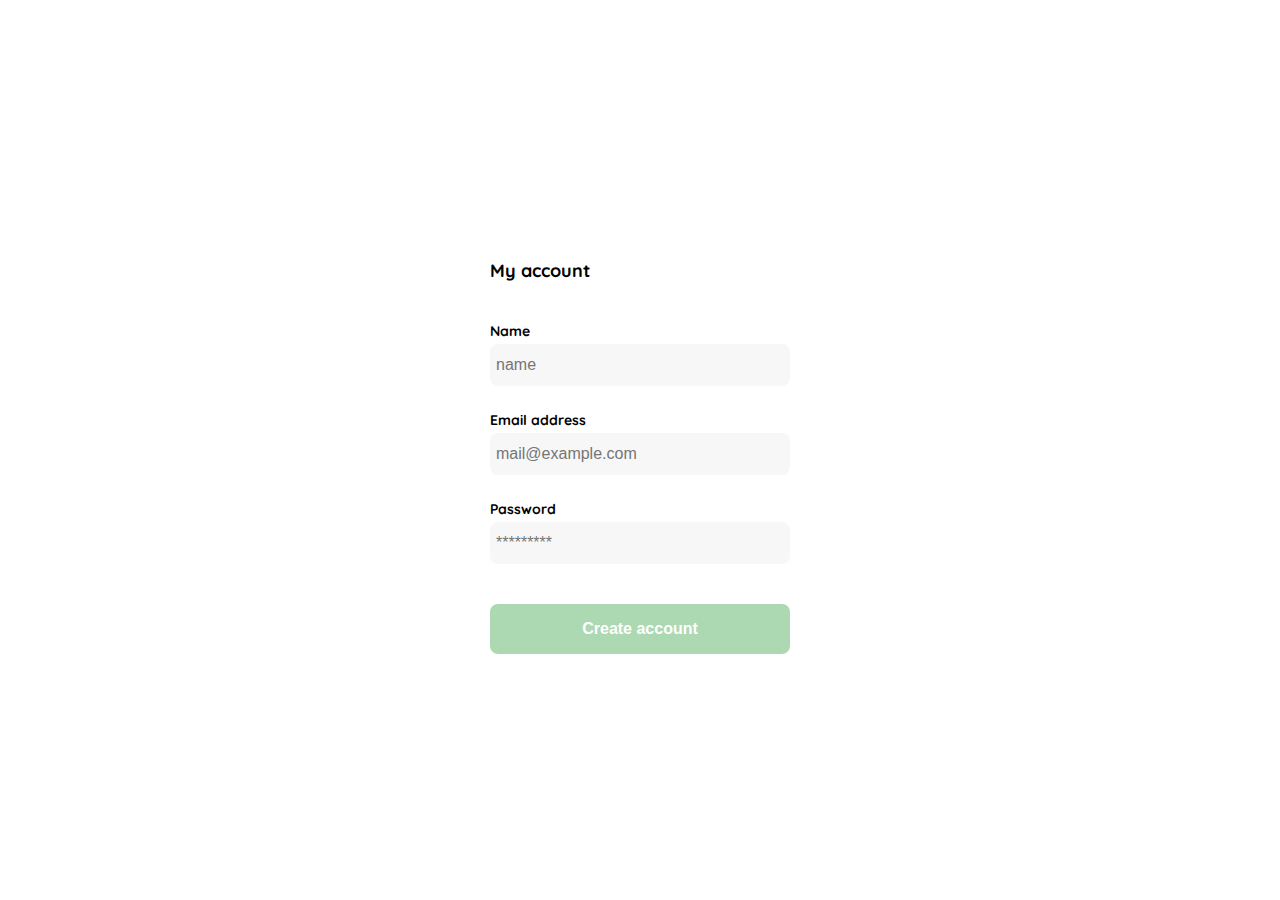
<file: pages/create_account.html>
<!DOCTYPE html>
<html lang="en">
<head>
    <meta charset="UTF-8">
    <meta http-equiv="X-UA-Compatible" content="IE=edge">
    <meta name="viewport" content="width=device-width, initial-scale=1.0">
    <link href="../styles/create_account.css" rel="stylesheet"  type="text/css">
    <link rel="preconnect" href="https://fonts.googleapis.com">
    <link rel="preconnect" href="https://fonts.gstatic.com" crossorigin>
    <link href="https://fonts.googleapis.com/css2?family=Quicksand:wght@300;500;700&display=swap" rel="stylesheet">
    <title>create_account</title>
</head>
<body>
    <div class="login">
        <div class="form-container">

            <h1 class="title">My account</h1>
            
            <form action="/" class="form">
                <div>
                    <label for="name" class="label">Name</label>
                    <input type="text" name="name" id="name" placeholder="name" class="input input-name">

                    <label for="email" class="label">Email address</label>
                    <input type="text" name="email" id="email" placeholder="mail@example.com" class="input input-email">

                    <label for="password" class="label">Password</label>
                    <input type="password" name="password" id="password" placeholder="*********" class="input input-password">
                </div>                 
            </form>

            <button class="primary-button createaccount-button">Create account</button>
        </div>
    </div>
</body>
</html>
</file>
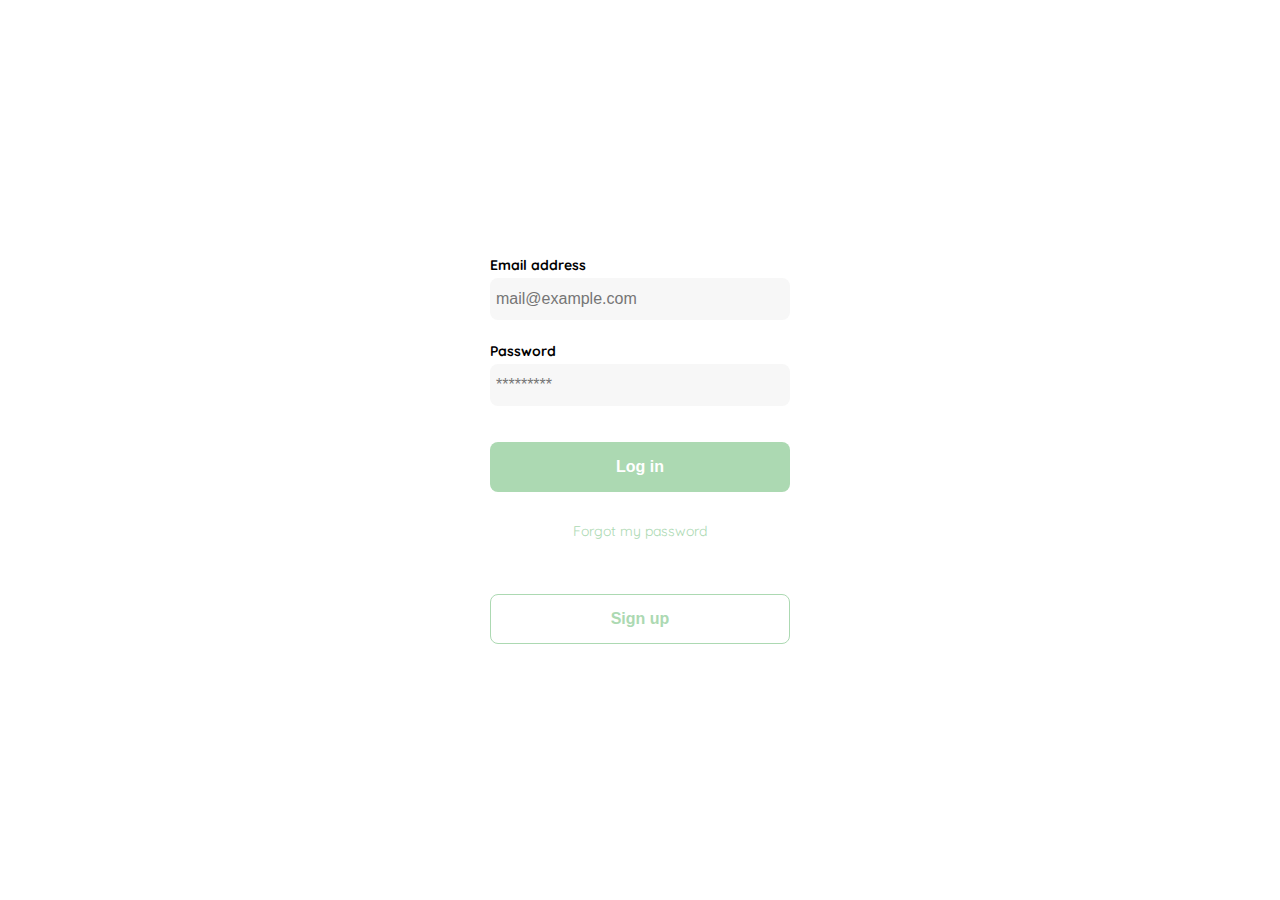
<file: pages/login.html>
<!DOCTYPE html>
<html lang="en">
<head>
    <meta charset="UTF-8">
    <meta http-equiv="X-UA-Compatible" content="IE=edge">
    <meta name="viewport" content="width=device-width, initial-scale=1.0">
    <link href="../styles/login.css" rel="stylesheet"  type="text/css">
    <link rel="preconnect" href="https://fonts.googleapis.com">
    <link rel="preconnect" href="https://fonts.gstatic.com" crossorigin>
    <link href="https://fonts.googleapis.com/css2?family=Quicksand:wght@300;500;700&display=swap" rel="stylesheet">
    <title>login</title>
</head>
<body>
    <div class="login">
        <div class="form-container">
            <img src="../assets/img/logos/logo_yard_sale.svg" alt="logo" class="logo">
            
            <form action="/" class="form">
                <label for="email" class="label">Email address</label>
                <input type="text" name="email" id="email" placeholder="mail@example.com" class="input input-email">

                <label for="password" class="label">Password</label>
                <input type="password" name="password" id="password" placeholder="*********" class="input input-password">

                <input type="submit" value="Log in" class="primary-button login-button">

                <a href="/">Forgot my password</a>
            </form>

            <button class="secondary-button signup-button">Sign up</button>
        </div>
    </div>
</body>
</html>
</file>
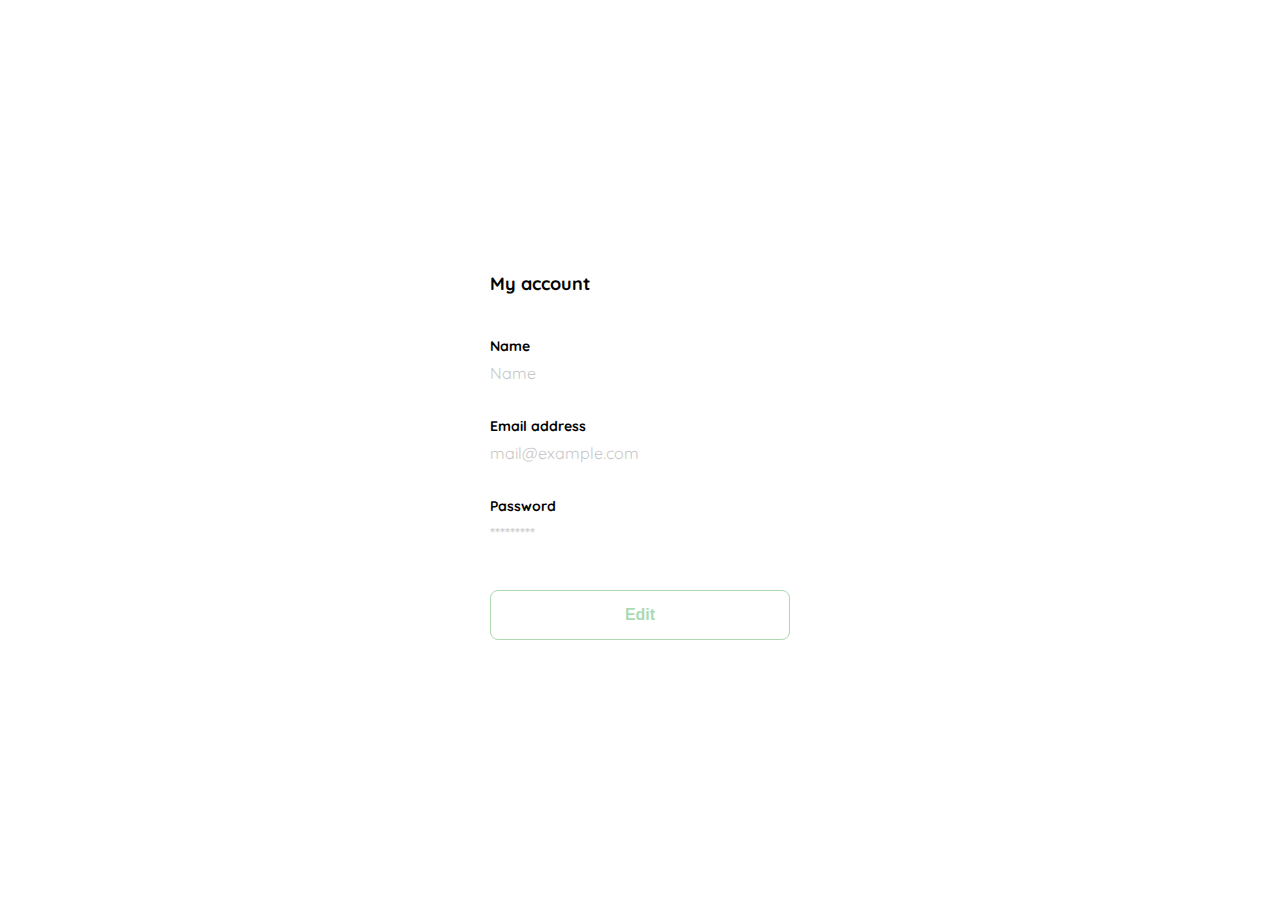
<file: pages/my_account.html>
<!DOCTYPE html>
<html lang="en">
<head>
    <meta charset="UTF-8">
    <meta http-equiv="X-UA-Compatible" content="IE=edge">
    <meta name="viewport" content="width=device-width, initial-scale=1.0">
    <link href="../styles/my_account.css" rel="stylesheet"  type="text/css">
    <link rel="preconnect" href="https://fonts.googleapis.com">
    <link rel="preconnect" href="https://fonts.gstatic.com" crossorigin>
    <link href="https://fonts.googleapis.com/css2?family=Quicksand:wght@300;500;700&display=swap" rel="stylesheet">
    <title>my_account</title>
</head>
<body>
    <div class="login">
        <div class="form-container">

            <h1 class="title">My account</h1>
            
            <form action="/" class="form">
                <div>
                    <label for="name" class="label">Name</label>
                    <p class="value">Name</p>

                    <label for="email" class="label">Email address</label>
                    <p class="value">mail@example.com</p>

                    <label for="password" class="label">Password</label>
                    <p class="value">*********</p>
                </div>                 
            </form>

            <button class="secondary-button createaccount-button">Edit</button>
        </div>
    </div>
</body>
</html>
</file>
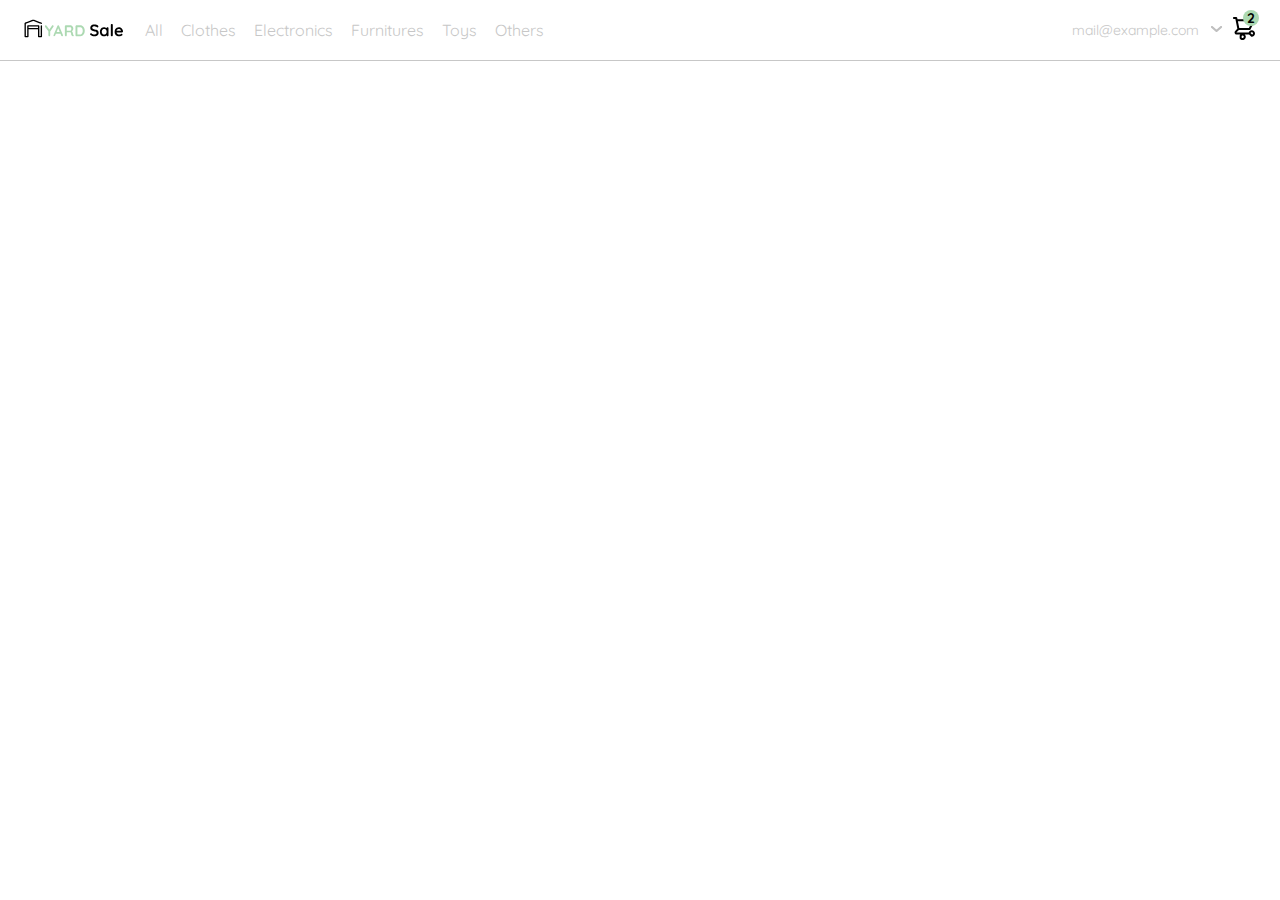
<file: pages/navbar.html>
<!DOCTYPE html>
<html lang="en">
<head>
    <meta charset="UTF-8">
    <meta http-equiv="X-UA-Compatible" content="IE=edge">
    <meta name="viewport" content="width=device-width, initial-scale=1.0">
    <link href="../styles/navbar.css" rel="stylesheet"  type="text/css">
    <link rel="preconnect" href="https://fonts.googleapis.com">
    <link rel="preconnect" href="https://fonts.gstatic.com" crossorigin>
    <link href="https://fonts.googleapis.com/css2?family=Quicksand:wght@300;500;700&display=swap" rel="stylesheet">
    <title>navbar</title>
</head>
<body>
    <nav>
        <img src="../assets/img/icons/icon_menu.svg" alt="menu" class="menu">

        <div class="navbar-left">
            <img src="../assets/img/logos/logo_yard_sale.svg" alt="logo" class="logo">
            
            <ul>
                <li>
                    <a href="/">All</a>
                </li>
                <li>
                    <a href="/">Clothes</a>
                </li>
                <li>
                    <a href="/">Electronics</a>
                </li>
                <li>
                    <a href="/">Furnitures</a>
                </li>
                <li>
                    <a href="/">Toys</a>
                </li>
                <li>
                    <a href="/">Others</a>
                </li>
            </ul>
        </div>

        <div class="navbar-right">
            <ul>
                <li class="navbar-email">
                    mail@example.com
                    <img src="../assets/img/icons/flechita.svg" alt="">
                </li>
                <li class="navbar-shopping-cart">
                    <img src="../assets/img/icons/icon_shopping_cart.svg" alt="shopping cart">
                    <div>2</div>
                </li>
            </ul>
        </div>
    </nav>
</body>
</html>
</file>
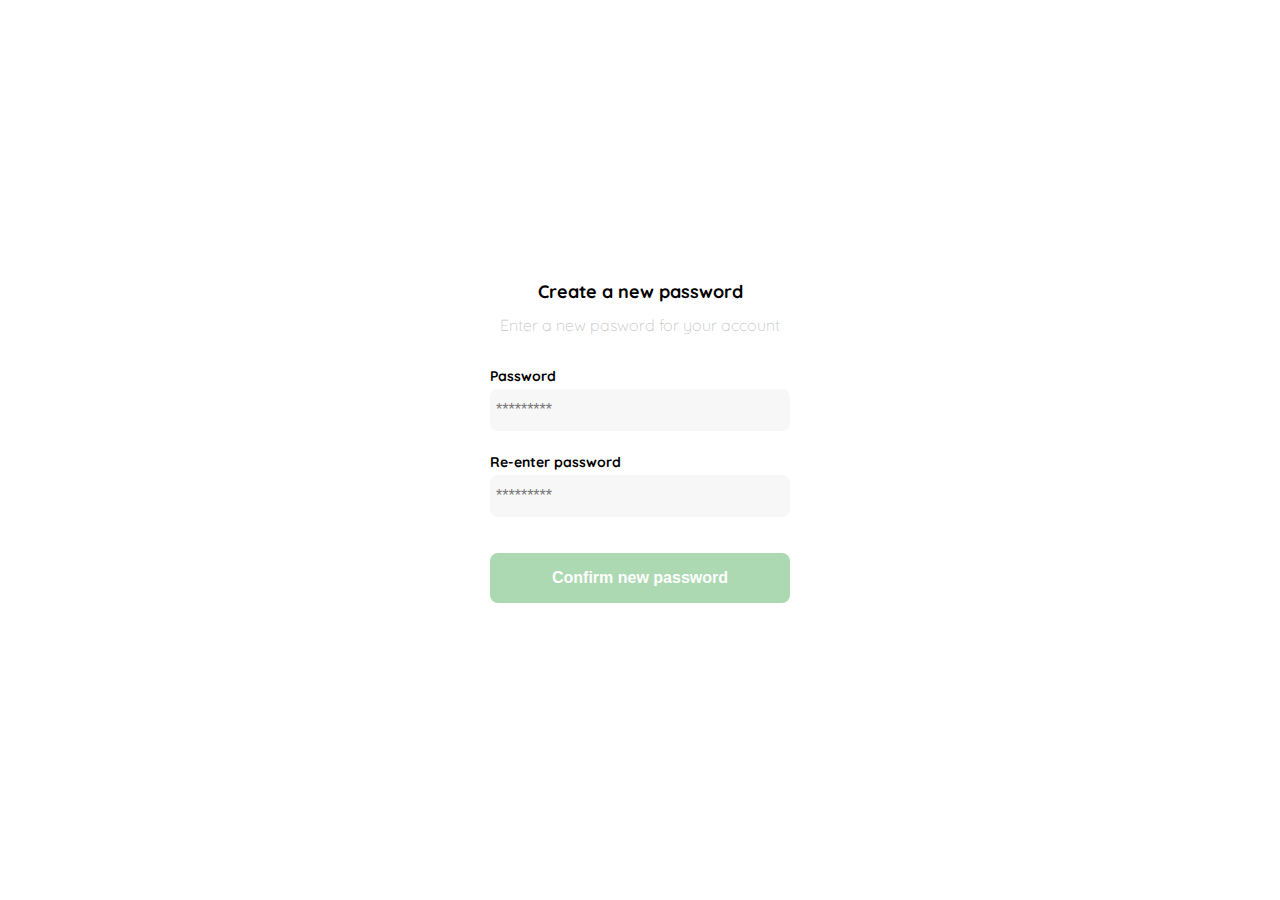
<file: pages/new_password.html>
<!DOCTYPE html>
<html lang="en">
<head>
    <meta charset="UTF-8">
    <meta http-equiv="X-UA-Compatible" content="IE=edge">
    <meta name="viewport" content="width=device-width, initial-scale=1.0">
    <link href="../styles/new_password.css" rel="stylesheet"  type="text/css">
    <link rel="preconnect" href="https://fonts.googleapis.com">
    <link rel="preconnect" href="https://fonts.gstatic.com" crossorigin>
    <link href="https://fonts.googleapis.com/css2?family=Quicksand:wght@300;500;700&display=swap" rel="stylesheet">
    <title>new_password</title>
</head>
<body>
    <div class="login">
        <div class="form-container">
            <img src="../assets/img/logos/logo_yard_sale.svg" alt="logo" class="logo">

            <h1 class="title">Create a new password</h1>
            <p class="subtitle">Enter a new pasword for your account</p>

            <form action="/" class="form">
                <label for="password" class="label">Password</label>
                <input type="password" name="password" id="password" placeholder="*********" class="input input-password">

                <label for="new-password" class="label">Re-enter password</label>
                <input type="password" name="new-password" id="new-password" placeholder="*********" class="input input-newpassword">

                <input type="submit" value="Confirm new password" class="primary-button login-button">
            </form>
        </div>
    </div>
</body>
</html>
</file>
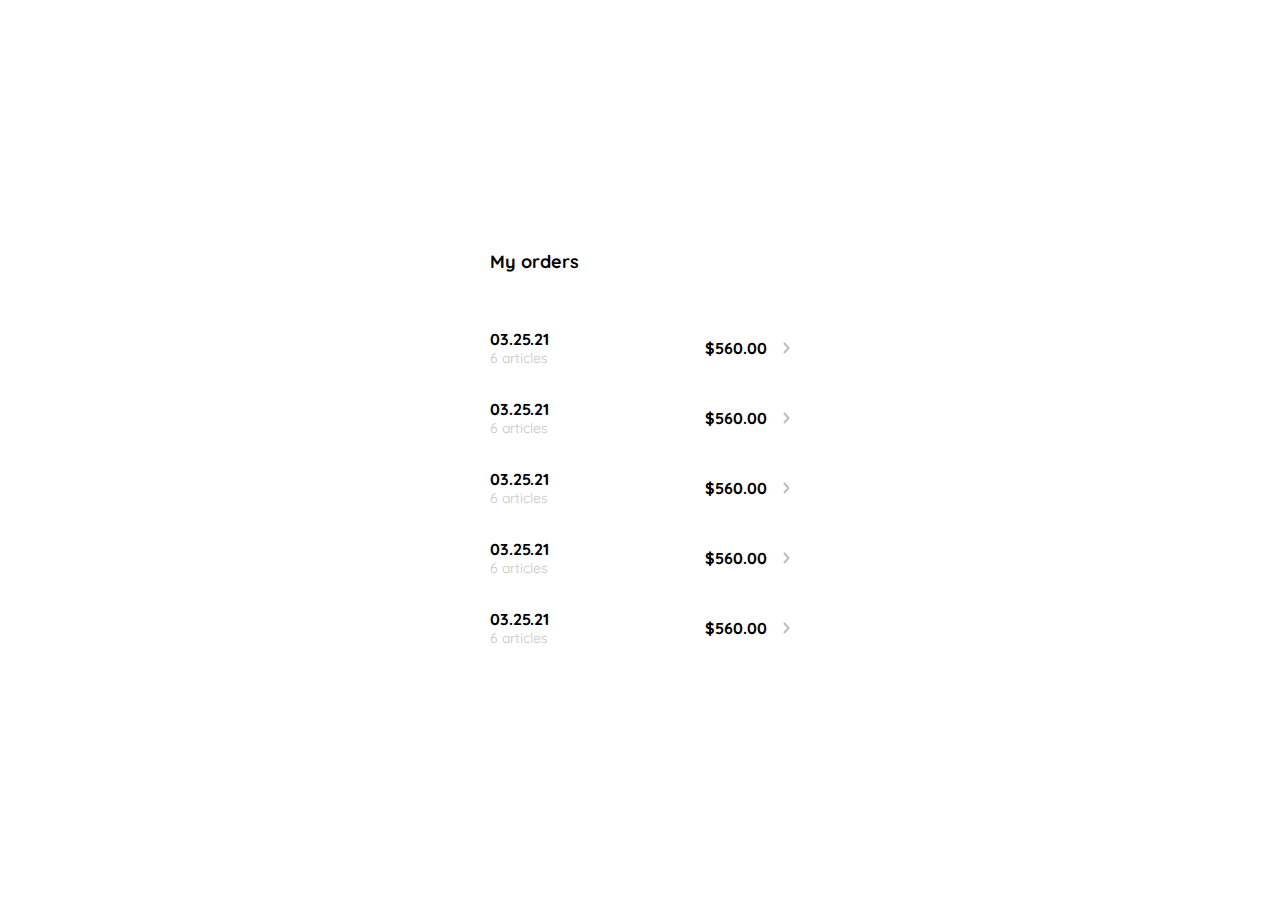
<file: pages/orders.html>
<!DOCTYPE html>
<html lang="en">
<head>
    <meta charset="UTF-8">
    <meta http-equiv="X-UA-Compatible" content="IE=edge">
    <meta name="viewport" content="width=device-width, initial-scale=1.0">
    <link href="../styles/orders.css" rel="stylesheet"  type="text/css">
    <link rel="preconnect" href="https://fonts.googleapis.com">
    <link rel="preconnect" href="https://fonts.gstatic.com" crossorigin>
    <link href="https://fonts.googleapis.com/css2?family=Quicksand:wght@300;500;700&display=swap" rel="stylesheet">
    <title>Orders</title>
</head>
<body>
    <div class="my-order">
        <div class="my-order-container">
            <h1 class="title">My orders</h1>

            <div class="my-order-content">
                <div class="order">
                    <p>
                        <span>03.25.21</span>
                        <span>6 articles</span>
                    </p>
                    <p>$560.00</p>
                    <img src="../assets/img/icons/flechita.svg" alt="arrow">
                </div>

                <div class="order">
                    <p>
                        <span>03.25.21</span>
                        <span>6 articles</span>
                    </p>
                    <p>$560.00</p>
                    <img src="../assets/img/icons/flechita.svg" alt="arrow">
                </div>

                <div class="order">
                    <p>
                        <span>03.25.21</span>
                        <span>6 articles</span>
                    </p>
                    <p>$560.00</p>
                    <img src="../assets/img/icons/flechita.svg" alt="arrow">
                </div>

                <div class="order">
                    <p>
                        <span>03.25.21</span>
                        <span>6 articles</span>
                    </p>
                    <p>$560.00</p>
                    <img src="../assets/img/icons/flechita.svg" alt="arrow">
                </div>

                <div class="order">
                    <p>
                        <span>03.25.21</span>
                        <span>6 articles</span>
                    </p>
                    <p>$560.00</p>
                    <img src="../assets/img/icons/flechita.svg" alt="arrow">
                </div>

            </div>
        </div>

    </div>
</body>
</html>
</file>
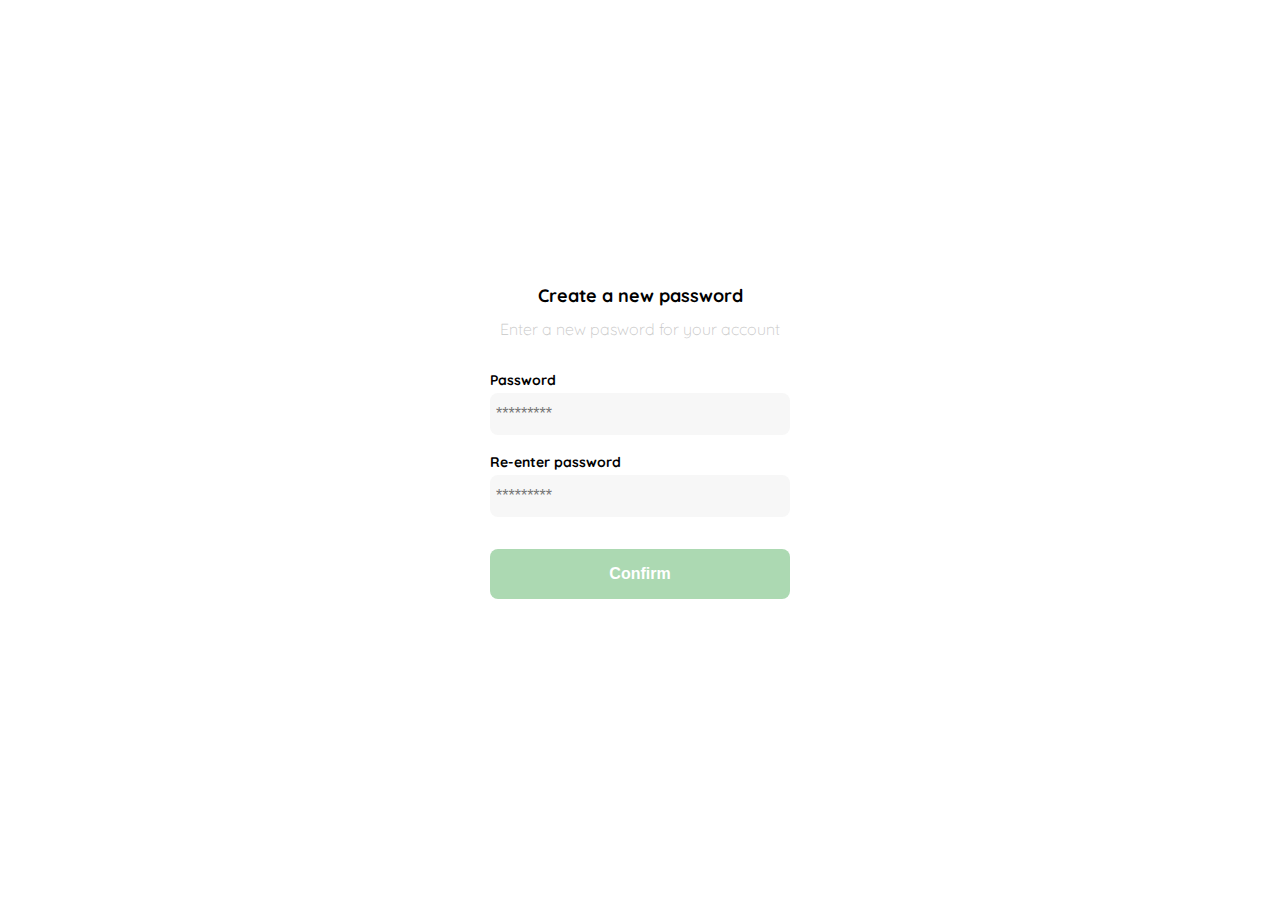
<file: pages/password.html>
<!DOCTYPE html>
<html lang="en">
<head>
    <meta charset="UTF-8">
    <meta http-equiv="X-UA-Compatible" content="IE=edge">
    <meta name="viewport" content="width=device-width, initial-scale=1.0">
    <link href="../styles/styles.css" rel="stylesheet"  type="text/css">
    <link rel="preconnect" href="https://fonts.googleapis.com">
    <link rel="preconnect" href="https://fonts.gstatic.com" crossorigin>
    <link href="https://fonts.googleapis.com/css2?family=Quicksand:wght@300;500;700&display=swap" rel="stylesheet">
    <title>Document</title>
</head>
<body>
    <div class="login">
        <div class="form-container">
            <img src="../assets/img/logos/logo_yard_sale.svg" alt="logo" class="logo">

            <h1 class="title">Create a new password</h1>
            <p class="subtitle">Enter a new pasword for your account</p>

            <form action="/" class="form">
                <label for="password" class="label">Password</label>
                <input type="password" name="password" id="password" placeholder="*********" class="input input-pasword">

                <label for="new-password" class="label">Re-enter password</label>
                <input type="password" name="new-password" id="new-password" placeholder="*********" class="input input-pasword">

                <input type="submit" value="Confirm" class="primary-button login-button">
            </form>
        </div>
    </div>
</body>
</html>
</file>
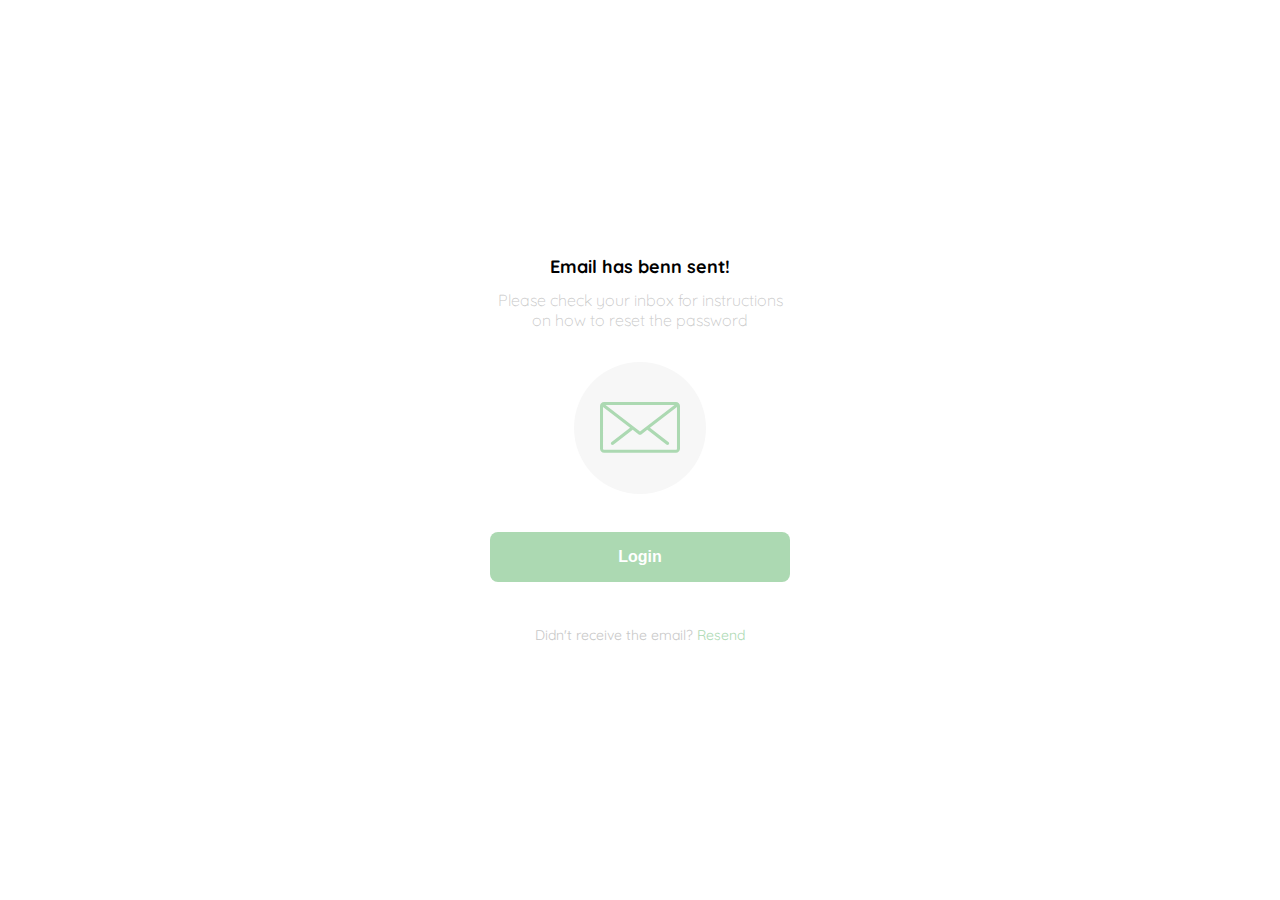
<file: pages/password_recovery2.html>
<!DOCTYPE html>
<html lang="en">
<head>
    <meta charset="UTF-8">
    <meta http-equiv="X-UA-Compatible" content="IE=edge">
    <meta name="viewport" content="width=device-width, initial-scale=1.0">
    <link href="../styles/password_recovery2.css" rel="stylesheet"  type="text/css">
    <link rel="preconnect" href="https://fonts.googleapis.com">
    <link rel="preconnect" href="https://fonts.gstatic.com" crossorigin>
    <link href="https://fonts.googleapis.com/css2?family=Quicksand:wght@300;500;700&display=swap" rel="stylesheet">
    <title>password_recovey2</title>
</head>
<body>
    <div class="login">
        <div class="form-container recovery2">
            <img src="../assets/img/logos/logo_yard_sale.svg" alt="logo" class="logo">

            <h1 class="title">Email has benn sent!</h1>
            <p class="subtitle">Please check your inbox for instructions on how to reset the password</p>

            <div class="email-image">
                <img src="../assets/img/icons/email.svg" alt="email">
            </div>
        
            <button class="primary-button login-button">Login</button>

            <p class="resend">
                <span>Didn't receive the email?</span>
                <a href="/">Resend</a>
            </p>
        </div>
    </div>
</body>
</html>
</file>
<file: styles/create_account.css>
:root {
    --white: #FFFFFF;
    --black: #000000;
    --dark: #232830;
    --very-light-pink: #C7C7C7;
    --text-input-field: #F7F7F7;
    --hospital-green: #ACD9B2;
    --sm: 14px;
    --md: 16px;
    --lg: 18px;
}

body{
    margin: 0;
    
    font-family: 'Quicksand', sans-serif;
}

.login {
    display: grid;
    place-items: center;
    
    width: 100%;
    height: 100vh;
}

.form-container{
    display: grid;
    grid-template-rows: auto 1fr;

    width: 300px;
}

.title{
    text-align: start;

    margin-bottom: 40px;
    
    font-size: var(--lg);   
}

.form{
    display: flex;
    flex-direction: column;
}

.form div {
    display: flex;
    flex-direction: column;
}

.label{
    margin-bottom: 4px;
    
    font-weight: bold;
    font-size: var(--sm);
}

.input{
    padding: 6px;
    height: 30px;
    margin-bottom: 18px;

    border: none;
    border-radius: 8px; 
    
    background-color: var(--text-input-field);   
   
    font-size: var(--md);
}

.input-name,
.input-email,
.input-password {
    margin-bottom: 25px;
}

.primary-button{
    width: 100%;
    height: 50px;

    font-weight: bold;
    font-size: var(--md);
    cursor: pointer;

    border: none;
    border-radius: 8px;

    background-color: var(--hospital-green);
    color: var(--white);
}

.createaccount-button{
    margin-top: 15px;
}

@media (max-width: 640px) {
    
    .form-container {
        height: 100%;
      }
      .form {
        height: 100%;
        justify-content: space-between;
    }
}
</file>
<file: styles/login.css>
:root {
    --white: #FFFFFF;
    --black: #000000;
    --dark: #232830;
    --very-light-pink: #C7C7C7;
    --text-input-field: #F7F7F7;
    --hospital-green: #ACD9B2;
    --sm: 14px;
    --md: 16px;
    --lg: 18px;
}

body{
    margin: 0;
    
    font-family: 'Quicksand', sans-serif;
}

.login {
    display: grid;
    place-items: center;
    
    width: 100%;
    height: 100vh;
}

.form-container{
    display: grid;
    grid-template-rows: auto 1fr;

    width: 300px;
}

.logo{
    display: none;
    justify-self: center;
    
    width: 150px;
    margin-bottom: 48px;
}

.form{
    display: flex;
    flex-direction: column;
}

.form div {
    display: flex;
    flex-direction: column;
}


.form a {
    margin-bottom: 54px;

    font-size: var(--sm);
    text-align: center;

    color: var(--hospital-green);
    text-decoration: none;
}

.label{
    margin-bottom: 4px;
    
    font-weight: bold;
    font-size: var(--sm);
}

.input{
    padding: 6px;
    height: 30px;
    margin-bottom: 18px;

    border: none;
    border-radius: 8px; 
    
    background-color: var(--text-input-field);   
   
    font-size: var(--md);
}

.input-email,
.input-password {
    margin-bottom: 22px;
}

.primary-button{
    width: 100%;
    height: 50px;

    font-weight: bold;
    font-size: var(--md);
    cursor: pointer;

    border: none;
    border-radius: 8px;

    background-color: var(--hospital-green);
    color: var(--white);
}

.login-button{
    margin-top: 14px;
    margin-bottom: 30px;
}

.secondary-button{
    width: 100%;
    height: 50px;

    font-weight: bold;
    font-size: var(--md);
    cursor: pointer;

    border: 1px solid var(--hospital-green);
    border-radius: 8px;

    background-color: var(--white);
    color: var(--hospital-green);
}


.email-image{
    display: flex;
    justify-content: center;
    align-items: center;

    margin-bottom: 24px;

    width: 132px;
    height: 132px;

    border-radius: 50%;

    background-color: var(--text-input-field);
}

@media (max-width: 640px) {
    .logo{
        display: block;
    }
    
    .signup-button {
        position: fixed;
        bottom: 0;
        width: inherit;
        margin-bottom: 30px;
    }

}
</file>
<file: styles/my_account.css>
:root {
    --white: #FFFFFF;
    --black: #000000;
    --dark: #232830;
    --very-light-pink: #C7C7C7;
    --text-input-field: #F7F7F7;
    --hospital-green: #ACD9B2;
    --sm: 14px;
    --md: 16px;
    --lg: 18px;
}

body{
    margin: 0;
    
    font-family: 'Quicksand', sans-serif;
}

.login {
    display: grid;
    place-items: center;
    
    width: 100%;
    height: 100vh;
}

.form-container{
    display: grid;
    grid-template-rows: auto 1fr;

    width: 300px;
}

.title{
    text-align: start;

    margin-bottom: 40px;
    
    font-size: var(--lg);   
}

.form{
    display: flex;
    flex-direction: column;
}Create account

.form div {
    display: flex;
    flex-direction: column;
}

.label{
    margin-bottom: 4px;
    
    font-weight: bold;
    font-size: var(--sm);
}

.value {
    color: var(--very-light-pink);
    font-size: var(--md);
    margin-top: 8px;
    margin-bottom: 32px;
}
.secondary-button{
    width: 100%;
    height: 50px;

    font-weight: bold;
    font-size: var(--md);
    cursor: pointer;

    border: 1px solid var(--hospital-green);
    border-radius: 8px;

    background-color: var(--white);
    color: var(--hospital-green);
}

.createaccount-button{
    margin-top: 15px;
}

@media (max-width: 640px) {
    
    .form-container {
        height: 100%;
      }
      .form {
        height: 100%;
        justify-content: space-between;
    }
}
</file>
<file: styles/navbar.css>
:root {
    --white: #FFFFFF;
    --black: #000000;
    --very-light-pink: #C7C7C7;
    --text-input-field: #F7F7F7;
    --hospital-green: #ACD9B2;
    --sm: 14px;
    --md: 16px;
    --lg: 18px;
}

body {
    margin: 0;
    font-family: 'Quicksand', sans-serif;
}

nav {
    display: flex;
    justify-content: space-between;
    padding: 0 24px;
    border-bottom: 1px solid var(--very-light-pink);
}

.menu {
    display: none;  
}

.logo {
    width: 100px;
}

.navbar-left ul,
.navbar-right ul {
    list-style: none;
    padding: 0;
    margin: 0;
    display: flex;
    align-items: center;
    height: 60px;
}

.navbar-left {
    display: flex;
}

.navbar-left ul {
    margin-left: 12px;
}

.navbar-left ul li a,
.navbar-right ul li a {
    text-decoration: none;
    color: var(--very-light-pink);
    border: 1px solid var(--white);
    padding: 8px;
    border-radius: 8px;
}

.navbar-left ul li a:hover,
.navbar-right ul li a:hover {
    border: 1px solid var(--hospital-green);
    color: var(--hospital-green);
}

.navbar-email {
    color: var(--very-light-pink);
    font-size: var(--sm);
}

.navbar-email img{
    margin-left: 10px;
    transform: rotate(90deg);
    margin-right: 12px;
}

.navbar-shopping-cart {
    position: relative;
}

.navbar-shopping-cart div {
    width: 16px;
    height: 16px;
    background-color: var(--hospital-green);
    border-radius: 50%;
    font-size: var(--sm);
    font-weight: bold;
    position: absolute;
    top: -6px;
    right: -3px;
    display: flex;
    justify-content: center;
    align-items: center;
}

@media (max-width: 640px) {
    .menu {
      display: block;
    }

    .navbar-left ul {
      display: none;
    }

    .navbar-email {
      display: none;
    }
  }
</file>
<file: styles/new_password.css>
:root {
    --white: #FFFFFF;
    --black: #000000;
    --dark: #232830;
    --very-light-pink: #C7C7C7;
    --text-input-field: #F7F7F7;
    --hospital-green: #ACD9B2;
    --sm: 14px;
    --md: 16px;
    --lg: 18px;
}

body{
    margin: 0;
    
    font-family: 'Quicksand', sans-serif;
}

.login {
    display: grid;
    place-items: center;
    
    width: 100%;
    height: 100vh;
}

.form-container{
    display: grid;
    grid-template-rows: auto 1fr;

    width: 300px;
}

.logo{
    display: none;
    justify-self: center;
    
    width: 150px;
    margin-bottom: 48px;
}

.title{
    text-align: center;

    margin-bottom: 12px;
    
    font-size: var(--lg);   
}

.subtitle{
    text-align: center;

    margin-top: 0;
    margin-bottom: 32px;

    font-weight: 300;
    font-size: var(--md);
    color: var(--very-light-pink);
}

.form{
    display: flex;
    flex-direction: column;
}

.label{
    margin-bottom: 4px;
    
    font-weight: bold;
    font-size: var(--sm);
}

.input{
    padding: 6px;
    height: 30px;
    margin-bottom: 18px;

    border: none;
    border-radius: 8px; 
    
    background-color: var(--text-input-field);   
   
    font-size: var(--md);
}

.input-password,
.input-newpassword {
    margin-bottom: 22px;
}

.primary-button{
    width: 100%;
    height: 50px;

    font-weight: bold;
    font-size: var(--md);
    cursor: pointer;

    border: none;
    border-radius: 8px;

    background-color: var(--hospital-green);
    color: var(--white);
}


.login-button{
    margin-top: 14px;
    margin-bottom: 30px;
}


@media (max-width: 640px) {
    .logo{
        display: block;
    }
}
</file>
<file: styles/orders.css>
:root {
    --white: #FFFFFF;
    --black: #000000;
    --dark: #232830;
    --very-light-pink: #C7C7C7;
    --text-input-field: #F7F7F7;
    --hospital-green: #ACD9B2;
    --sm: 14px;
    --md: 16px;
    --lg: 18px;
}

body{
    margin: 0;
    
    font-family: 'Quicksand', sans-serif;
}

.my-order{
    width: 100%;
    height: 100vh;
    display: grid;
    place-items: center;
}

.title{
    font-size: var(--lg);
    margin-bottom: 40px;
}

.my-order-container{
    display: grid;
    grid-template-rows: auto 1fr auto;
    width: 300px;
}

.my-order-content{
    display: flex;
    flex-direction: column;
}

.order{
    display: grid;
    grid-template-columns: auto 1fr auto;

    gap: 16px;

    align-items: center;
         
}

.order p:nth-child(1){
    display: flex;
    flex-direction: column;
}

.order p span:nth-child(1){
    font-size: var(--md);
    font-weight: bold;
}

.order p span:nth-child(2){
    font-size: var(--sm);
    color: var(--very-light-pink);
}

.order p:nth-child(2){
    text-align: end;
    font-weight: bold;
}


@media (max-width: 640px){
    .title{
        display: none;
    }

}
</file>
<file: styles/styles.css>
:root {
    --white: #FFFFFF;
    --black: #000000;
    --dark: #232830;
    --very-light-pink: #C7C7C7;
    --text-input-field: #F7F7F7;
    --hospital-green: #ACD9B2;
    --sm: 14px;
    --md: 16px;
    --lg: 18px;
}

body{
    margin: 0;
    
    font-family: 'Quicksand', sans-serif;
}

.login {
    display: grid;
    place-items: center;
    
    width: 100%;
    height: 100vh;
}

.form-container{
    display: grid;
    grid-template-rows: auto 1fr;

    width: 300px;
}

.recovery2{
    justify-items: center;
}

.logo{
    display: none;
    justify-self: center;
    
    width: 150px;
    margin-bottom: 48px;
}

.title{
    text-align: center;

    margin-bottom: 12px;
    
    font-size: var(--lg);   
}

.title-account{
    text-align: start;

    margin-bottom: 40px;

    font-size: var(--lg);
}

.subtitle{
    text-align: center;

    margin-top: 0;
    margin-bottom: 32px;

    font-weight: 300;
    font-size: var(--md);
    color: var(--very-light-pink);
}

.form{
    display: flex;
    flex-direction: column;
}

.form div {
    display: flex;
    flex-direction: column;
}


.form a {
    margin-bottom: 54px;

    font-size: var(--sm);
    text-align: center;

    color: var(--hospital-green);
    text-decoration: none;
}

.label{
    margin-bottom: 4px;
    
    font-weight: bold;
    font-size: var(--sm);
}

.input{
    padding: 6px;
    height: 30px;
    margin-bottom: 18px;

    border: none;
    border-radius: 8px; 
    
    background-color: var(--text-input-field);   
   
    font-size: var(--md);
}

.input-name,
.input-email,
.input-password {
    margin-bottom: 22px;
}

.primary-button{
    width: 100%;
    height: 50px;

    font-weight: bold;
    font-size: var(--md);
    cursor: pointer;

    border: none;
    border-radius: 8px;

    background-color: var(--hospital-green);
    color: var(--white);
}

.secondary-button{
    width: 100%;
    height: 50px;

    font-weight: bold;
    font-size: var(--md);
    cursor: pointer;

    border: 1px solid var(--hospital-green);
    border-radius: 8px;

    background-color: var(--white);
    color: var(--hospital-green);
}

.login-button{
    margin-top: 14px;
    margin-bottom: 30px;
}

.email-image{
    display: flex;
    justify-content: center;
    align-items: center;

    margin-bottom: 24px;

    width: 132px;
    height: 132px;

    border-radius: 50%;

    background-color: var(--text-input-field);
}

.email-image img{
    width: 80px;
}

.resend{
    font-size: var(--sm);
}

.resend span{
    color: var(--very-light-pink);
}

.resend a {
    color: var(--hospital-green);
    text-decoration: none;
}

@media (max-width: 640px) {
    .logo{
        display: block;
    }
    
    .signup-button, 
    .save-button{
        position: fixed;
        bottom: 0;
        width: inherit;
        margin-bottom: 30px;
    }

}
</file>
<file: styles/password_recovery2.css>
:root {
    --white: #FFFFFF;
    --black: #000000;
    --dark: #232830;
    --very-light-pink: #C7C7C7;
    --text-input-field: #F7F7F7;
    --hospital-green: #ACD9B2;
    --sm: 14px;
    --md: 16px;
    --lg: 18px;
}

body{
    margin: 0;
    
    font-family: 'Quicksand', sans-serif;
}

.login {
    display: grid;
    place-items: center;
    
    width: 100%;
    height: 100vh;
}

.form-container{
    display: grid;
    grid-template-rows: auto 1fr;

    width: 300px;
}

.recovery2{
    justify-items: center;
}

.logo{
    display: none;
    justify-self: center;
    
    width: 150px;
    margin-bottom: 48px;
}

.title{
    text-align: center;

    margin-bottom: 12px;
    
    font-size: var(--lg);   
}

.subtitle{
    text-align: center;

    margin-top: 0;
    margin-bottom: 32px;

    font-weight: 300;
    font-size: var(--md);
    color: var(--very-light-pink);
}

.email-image{
    display: flex;
    justify-content: center;
    align-items: center;

    margin-bottom: 24px;

    width: 132px;
    height: 132px;

    border-radius: 50%;

    background-color: var(--text-input-field);
}

.email-image img{
    width: 80px;
}

.primary-button{
    width: 100%;
    height: 50px;

    font-weight: bold;
    font-size: var(--md);
    cursor: pointer;

    border: none;
    border-radius: 8px;

    background-color: var(--hospital-green);
    color: var(--white);
}

.login-button{
    margin-top: 14px;
    margin-bottom: 30px;
}


.resend{
    font-size: var(--sm);
}

.resend span{
    color: var(--very-light-pink);
}

.resend a {
    color: var(--hospital-green);
    text-decoration: none;
}

@media (max-width: 640px) {
    .logo{
        display: block;
    }
}
</file>
